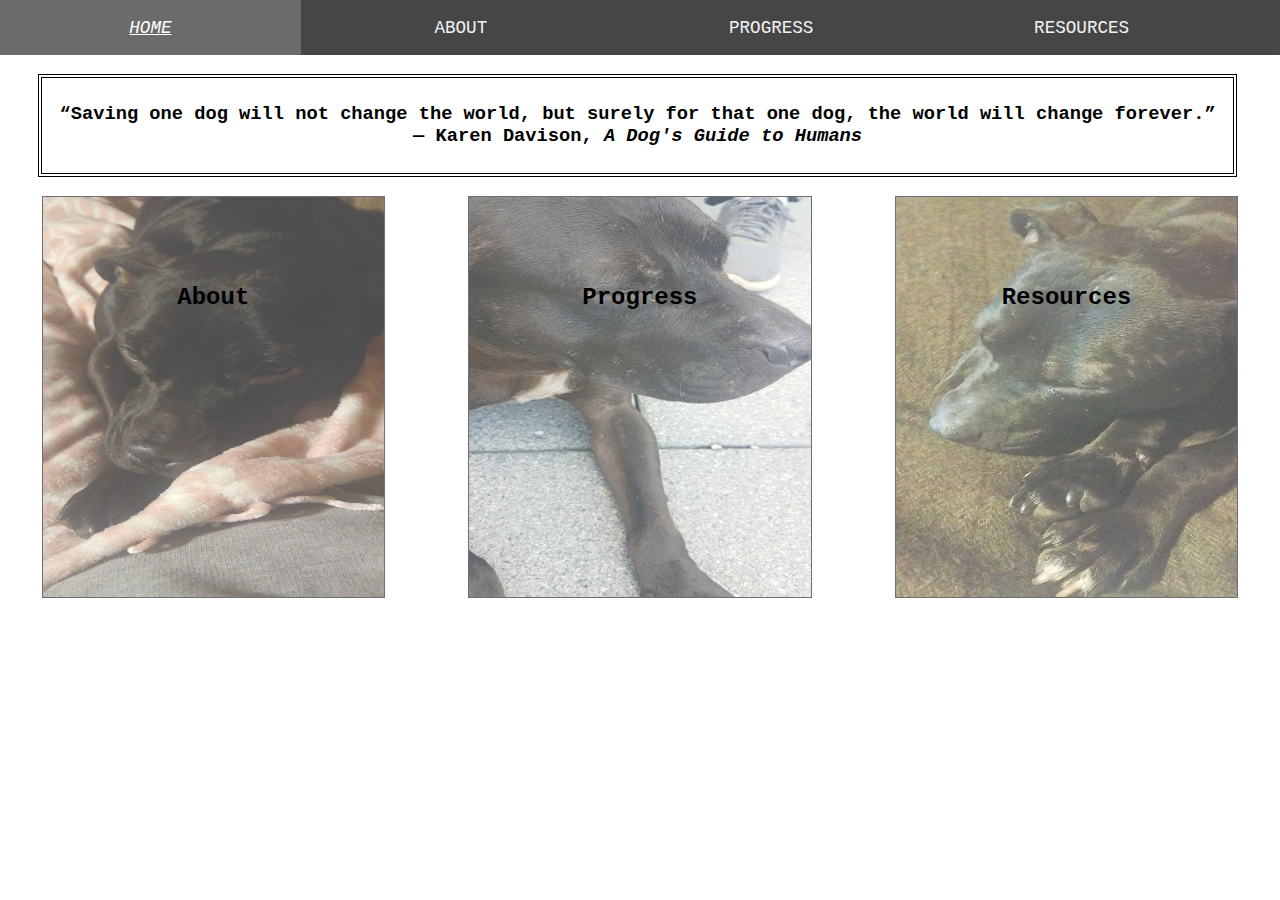
<file: index.html>
<!DOCTYPE html>
<html lang="en">
<head>
<meta charset="UTF-8">
<meta name="viewport" content="width=device-width, initial-scale=1">
<title>Meet Dakota</title>
    
<!-- Load an icon library to show a hamburger menu (bars) on small screens -->
<link rel="stylesheet" href="https://cdnjs.cloudflare.com/ajax/libs/font-awesome/5.15.3/css/all.min.css"/>
<link rel="stylesheet" href="styling/style.css">
    
<!-- Load favicon options -->
<link rel="icon" type="image/png" sizes="32x32" href="favicon/favicon-32x32.png">
<link rel="icon" type="image/png" sizes="16x16" href="favicon/favicon-16x16.png">
    
    <!-- Scripts -->
<script src="scripts/topnav.js"></script>
</head>
<body>

<nav class="topnav" id="nav">
    <a href="index.html" class="active">HOME</a>
    <a class="pageLink" href="about.html">ABOUT</a>
    <a class="pageLink" href="progress.html">PROGRESS</a>
    <a class="pageLink" href="resources.html">RESOURCES</a>
    
    <a href="#" class="barsIcon" onclick="toggleNav()"><i class="fa fa-bars"></i></a>
</nav>

<section class="homeSummary">
    <h3>
        <q>Saving one dog will not change the world, but surely for that one dog, the world will change forever.</q>
        <br> ― Karen Davison, <cite>A Dog's Guide to Humans</cite>
    </h3>
</section>
    
<section class="homeSection">
    <a href="about.html">
        <img src="images/home1.jpg" alt="Dakota sleeping with a blanket">
        <h2>About</h2>
    </a>
</section>
    
<section class="homeSection">
    <a href="progress.html">
        <img src="images/home2.jpg" alt="Dakota sunbathing">
        <h2>Progress</h2>
    </a>
</section>
    
<section class="homeSection">
    <a href="resources.html">
        <img src="images/home3.jpg" alt="Dakota sleeping">
        <h2>Resources</h2>
    </a>
</section>
    
</body>
</html>
</file>
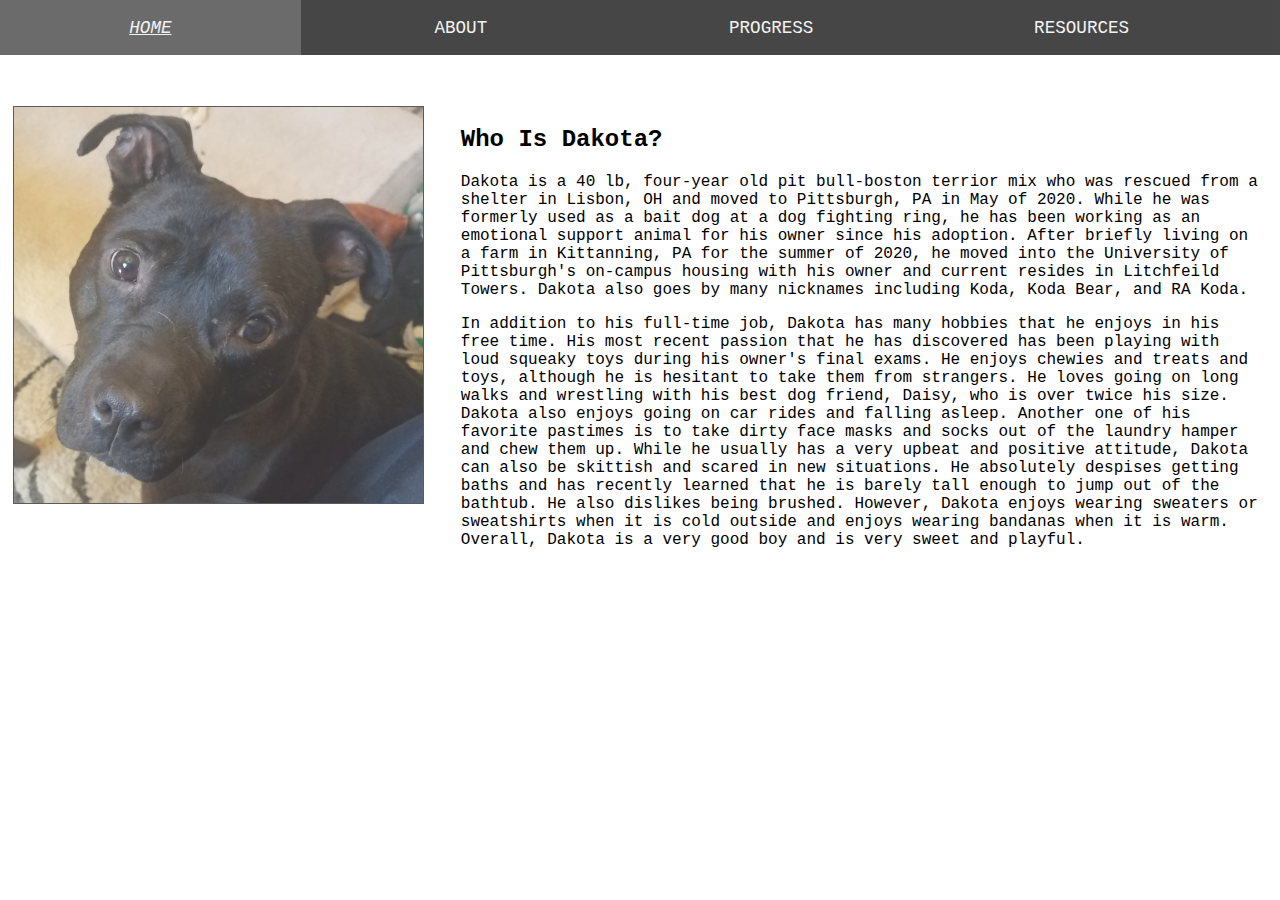
<file: about.html>
<!DOCTYPE html>
<html lang="en">
<head>
<meta charset="UTF-8">
<meta name="viewport" content="width=device-width, initial-scale=1">
<title>Meet Dakota | About</title>
    
<!-- Load an icon library to show a hamburger menu (bars) on small screens -->
<link rel="stylesheet" href="https://cdnjs.cloudflare.com/ajax/libs/font-awesome/5.15.3/css/all.min.css"/>
<link rel="stylesheet" href="styling/style.css">
    
<!-- Load favicon options -->
<link rel="icon" type="image/png" sizes="32x32" href="favicon/favicon-32x32.png">
<link rel="icon" type="image/png" sizes="16x16" href="favicon/favicon-16x16.png">
    
    <!-- Scripts -->
<script src="scripts/topnav.js"></script>
</head>
<body>

<nav class="topnav" id="nav">
    <a href="index.html">HOME</a>
    <a class="pageLink" href="about.html" class="active">ABOUT</a>
    <a class="pageLink" href="progress.html">PROGRESS</a>
    <a class="pageLink" href="resources.html">RESOURCES</a>
    
    <a href="#" class="barsIcon" onclick="toggleNav()"><i class="fa fa-bars"></i></a>
</nav>

<section class="aboutSection left">
    <img src="images/about1.jpg" alt="Dakota with puppy dog eyes">
    <div class="aboutContent">
        <h2>Who Is Dakota?</h2>
        <p>
            Dakota is a 40 lb, four-year old pit bull-boston terrior mix who was rescued from a shelter in Lisbon, OH and moved to Pittsburgh, PA in May of 2020. While he was formerly used as a bait dog at a dog fighting ring, he has been working as an emotional support animal for his owner since his adoption. After briefly living on a farm in Kittanning, PA for the summer of 2020, he moved into the University of Pittsburgh's on-campus housing with his owner and current resides in Litchfeild Towers. Dakota also goes by many nicknames including Koda, Koda Bear, and RA Koda.
        </p>
        <p>
            In addition to his full-time job, Dakota has many hobbies that he enjoys in his free time. His most recent passion that he has discovered has been playing with loud squeaky toys during his owner's final exams. He enjoys chewies and treats and toys, although he is hesitant to take them from strangers. He loves going on long walks and wrestling with his best dog friend, Daisy, who is over twice his size. Dakota also enjoys going on car rides and falling asleep. Another one of his favorite pastimes is to take dirty face masks and socks out of the laundry hamper and chew them up. While he usually has a very upbeat and positive attitude, Dakota can also be skittish and scared in new situations. He absolutely despises getting baths and has recently learned that he is barely tall enough to jump out of the bathtub. He also dislikes being brushed. However, Dakota enjoys wearing sweaters or sweatshirts when it is cold outside and enjoys wearing bandanas when it is warm. Overall, Dakota is a very good boy and is very sweet and playful.
        </p>
    </div>
</section>
</body>
</html>
</file>
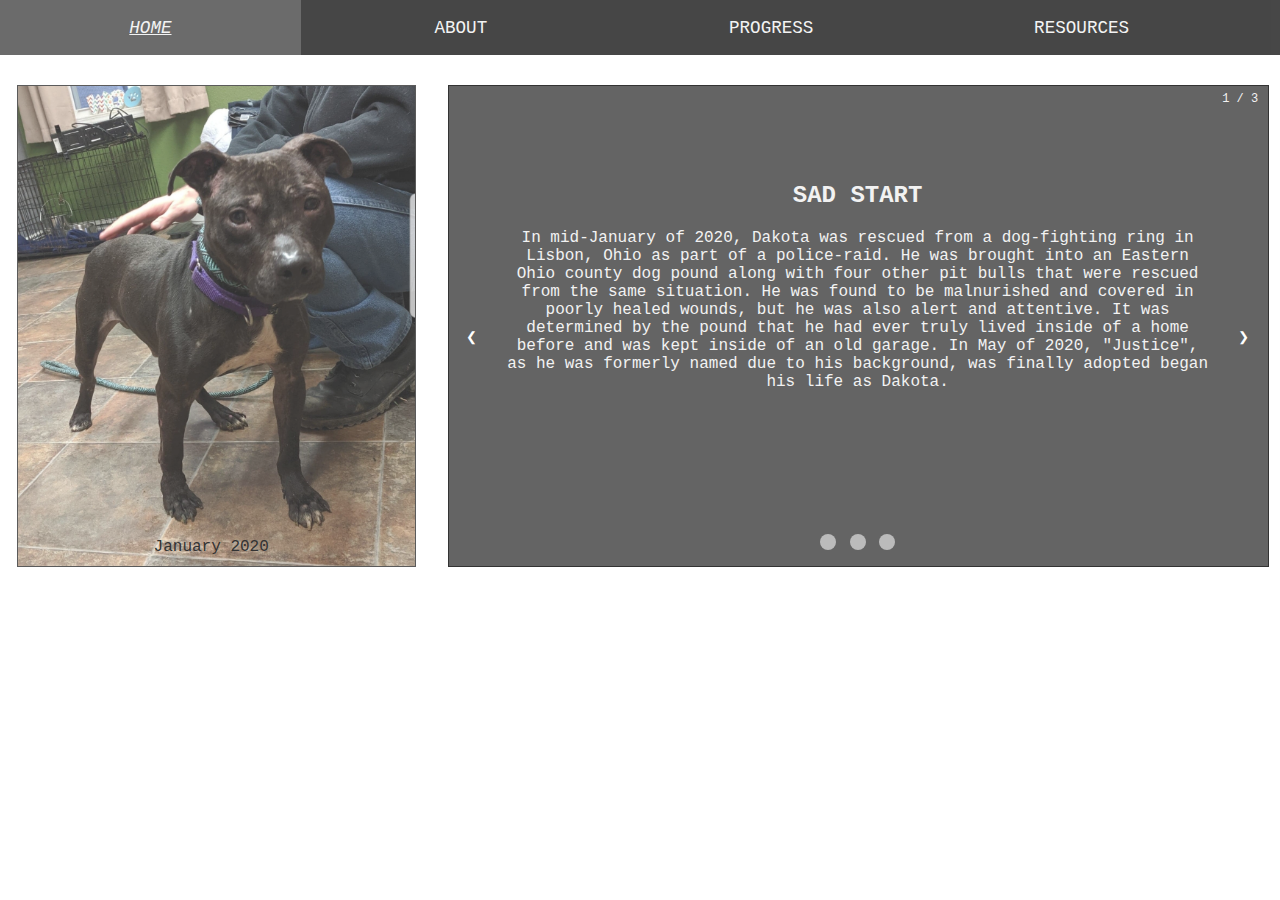
<file: progress.html>
<!DOCTYPE html>
<html lang="en">
<head>
<meta charset="UTF-8">
<meta name="viewport" content="width=device-width, initial-scale=1" >
<title>Meet Dakota | Progress</title>
    
<!-- Load an icon library to show a hamburger menu (bars) on small screens -->
<link rel="stylesheet" href="https://cdnjs.cloudflare.com/ajax/libs/font-awesome/5.15.3/css/all.min.css"/>
<link rel="stylesheet" href="styling/style.css">
    
<!-- Load favicon options -->
<link rel="icon" type="image/png" sizes="32x32" href="favicon/favicon-32x32.png">
<link rel="icon" type="image/png" sizes="16x16" href="favicon/favicon-16x16.png">
    
<!-- Scripts -->
<script src="scripts/topnav.js"></script>
<script src="scripts/carousel.js"></script>
</head>
<body onload="showImages()">

<nav class="topnav" id="nav">
    <a href="index.html">HOME</a>
    <a class="pageLink" href="about.html">ABOUT</a>
    <a class="pageLink" href="progress.html" class="active">PROGRESS</a>
    <a class="pageLink" href="resources.html">RESOURCES</a>
    
    <a href="#" class="barsIcon" onclick="toggleNav()"><i class="fa fa-bars"></i></a>
</nav>

<section class="progressSection">
    
    <!-- picture slideshow container -->
    <div class="progressImgContainer">

    <!-- images with number and caption text -->
        <div class="progressImgSlide fade">
            <img src="images/progress1.jpg" alt="Dakota when he arrived at the shelter" >
            <div class="imgCaption">January 2020</div>
        </div>

        <div class="progressImgSlide hidden fade">
            <img src="images/progress2.jpg" alt="Dakota on a boat with his owner" >
            <div class="imgCaption">July 2020</div>
        </div>

        <div class="progressImgSlide hidden fade">
            <img src="images/progress3.jpg" alt="Dakota celebrating with a party hat" >
            <div class="imgCaption">April 2021</div>
        </div>
    </div>
        
     <!-- content slideshow container -->
    <div class="progressContentContainer">

    <!-- images with number and caption text -->
        <div class="progressContentSlide fade">
            <div class="contentNumber">1 / 3</div>
            <div class="content dark" id="past"></div>
            <div class="contentCaption">
                <h2>SAD START</h2>
                <p>In mid-January of 2020, Dakota was rescued from a dog-fighting ring in Lisbon, Ohio as part of a police-raid. He was brought into an Eastern Ohio county dog pound along with four other pit bulls that were rescued from the same situation. He was found to be malnurished and covered in poorly healed wounds, but he was also alert and attentive. It was determined by the pound that he had ever truly lived inside of a home before and was kept inside of an old garage. In May of 2020, "Justice", as he was formerly named  due to his background, was finally adopted began his life as Dakota.</p>
            </div>
        </div>

        <div class="progressContentSlide hidden fade">
            <div class="contentNumber">2 / 3</div>
            <div class="content medium" id="present"></div>
            <div class="contentCaption">
                <h2>CURRENTLY CONTENT</h2>
                <p>After Dakota's adoption, he slowly became more accustomed to traditional life. His first hurdle that he learned to overcome was learning how to use stairs, and as he became more comfortable, this eventually lead to him learning other things such as learning how to jump on the couch and learning how to jump out of the bathtub. His biggest challenge by far while acclimating was learning how to socialize with other animals and people. While he struggled at first, he was able to overcome his anxiety surrounding other dogs and meeting new people. Overall, he has made tremendous progress and has made many, many friends along the way - with and without fur.</p>
            </div>
        </div>

        <div class="progressContentSlide hidden fade">
            <div class="contentNumber">3 / 3</div>
            <div class="content light"></div>
            <div class="contentCaption">
                <h2>FULFILLING FUTURE</h2>
                <p>In addition to adjusting to home life well, Dakota was also able to successfully step into his role as an Emotional Support Animal. Since receiving his job, Dakota has been able to identify and react to the emotions of others, especially his owner. He has also transitioned from being painfully shy to being a social butterfly. While he is still hesitant about other dogs, he has become more comfortable with people and will walk up to strangers in the hopes of receiving attention. Having a job has been an important part of Dakota's rehibilitaion journey and has helped him step outside of him comfort zone and experience more in life.</p>
            </div>
        </div>

        <!-- next and previous buttons -->
        <a class="prevBtn" onclick="plusSlides(-1)">&#10094;</a>
        <a class="nextBtn" onclick="plusSlides(1)">&#10095;</a>
        
        <br>
        
        <!-- dots/circle navigation -->
        <div class="dotsContainer">
            <span class="dot" onclick="currentSlide(1)"></span>
            <span class="dot" onclick="currentSlide(2)"></span>
            <span class="dot" onclick="currentSlide(3)"></span>
        </div>
    </div>
</section>
    
</body>
</html>
</file>
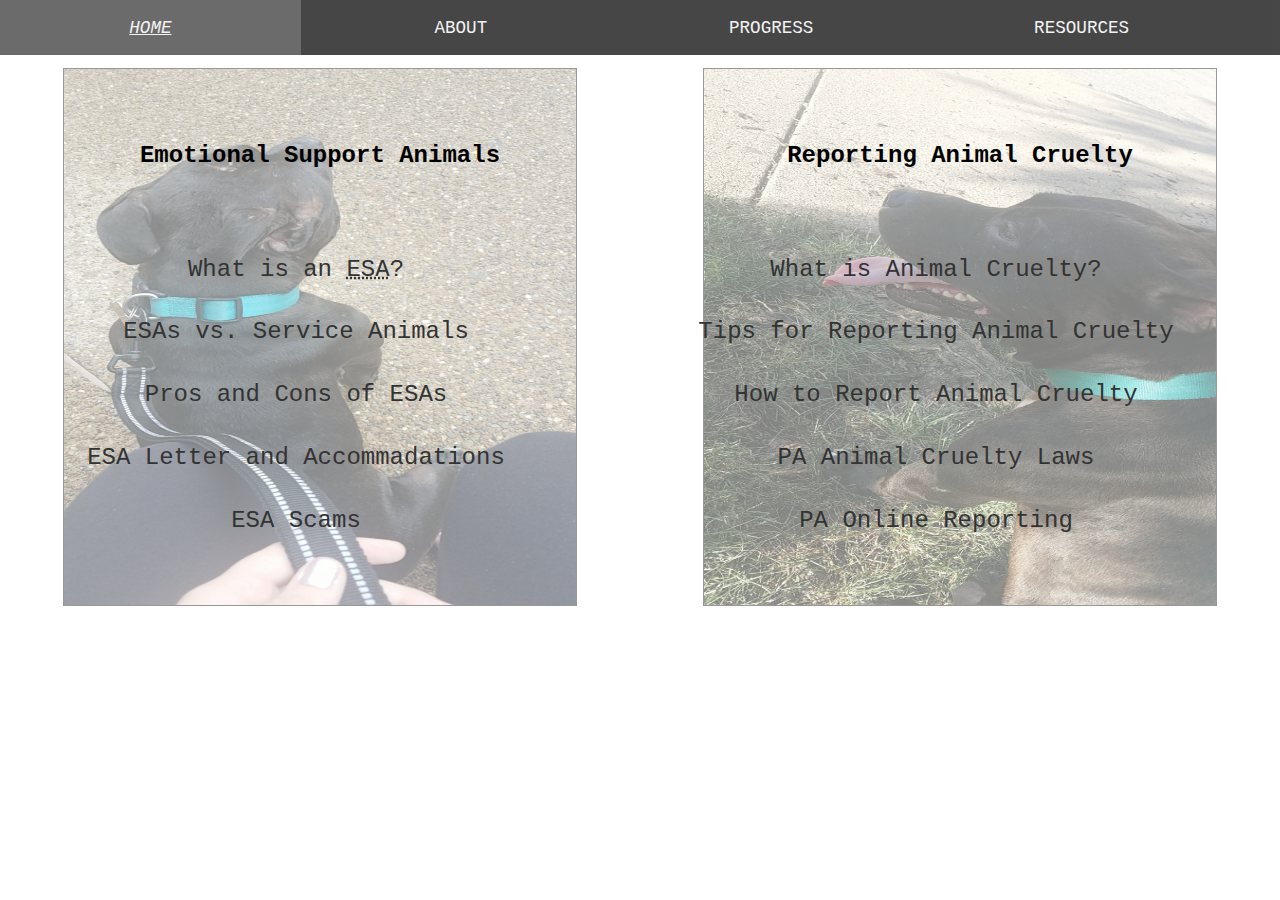
<file: resources.html>
<!DOCTYPE html>
<html lang="en">
<head>
<meta charset="UTF-8">
<meta name="viewport" content="width=device-width, initial-scale=1">
<title>Meet Dakota | Resources</title>
    
<!-- Load an icon library to show a hamburger menu (bars) on small screens -->
<link rel="stylesheet" href="https://cdnjs.cloudflare.com/ajax/libs/font-awesome/5.15.3/css/all.min.css"/>
<link rel="stylesheet" href="styling/style.css">
    
<!-- Load favicon options -->
<link rel="icon" type="image/png" sizes="32x32" href="favicon/favicon-32x32.png">
<link rel="icon" type="image/png" sizes="16x16" href="favicon/favicon-16x16.png">
    
    <!-- Scripts -->
<script src="scripts/topnav.js"></script>
</head>
<body>

<nav class="topnav" id="nav">
    <a href="index.html">HOME</a>
    <a class="pageLink" href="about.html">ABOUT</a>
    <a class="pageLink" href="progress.html">PROGRESS</a>
    <a class="pageLink" href="resources.html" class="active">RESOURCES</a>
    
    <a href="#" class="barsIcon" onclick="toggleNav()"><i class="fa fa-bars"></i></a>
</nav>
    
<section class="resourceSection">
    <img src="images/resources1.jpg" alt="Dakota on a leash">
    <h2>Emotional Support Animals</h2>
    <ul>
        <li><a href="https://www.verywellmind.com/what-is-an-emotional-support-animal-4171479" target="_blank">What is an <abbr title="Emotional Support Animal">ESA</abbr>?</a></li>
        <li><a href="https://www.caninejournal.com/service-dog-vs-therapy-dog-vs-emotional-support-dogs/#:~:text=What's%20The%20Difference%20Between%20Service,seizure%20disorders%2C%20diabetes%2C%20etc.&text=An%20emotional%20support%20animal%20(ESA,with%20therapeutic%20benefits%20through%20companionship." target="_blank">ESAs vs. Service Animals</a></li>
        <li><a href="https://mishipets.com/emotional-support-dog/" target="_blank">Pros and Cons of ESAs</a></li>
        <li><a href="https://usserviceanimals.org/blog/how-to-get-esa-letter/" target="_blank">ESA Letter and Accommadations</a></li>
        <li><a href="https://www.psychologytoday.com/us/blog/animals-and-us/201406/service-animal-scams-growing-problem" target="_blank">ESA Scams</a></li>
    </ul>
</section>
    
<section class="resourceSection">
    <img src="images/resources2.jpg" alt="Dakota with his tongue out">
    <h2>Reporting Animal Cruelty</h2>
    <ul>
        <li><a href="https://www.humanesociety.org/resources/animal-cruelty-and-neglect-faq" target="_blank">What is Animal Cruelty?</a></li>
        <li><a href="https://www.aspcapro.org/resource/8-tips-reporting-animal-cruelty" target="_blank">Tips for Reporting Animal Cruelty</a></li>
        <li><a href="https://www.aspca.org/take-action/report-animal-cruelty" target="_blank">How to Report Animal Cruelty</a></li>
        <li><a href="https://www.animallaw.info/statute/pa-cruelty-consolidated-cruelty-statutes" target="_blank">PA Animal Cruelty Laws</a></li>
        <li><a href="https://www.pspca.org/cruelty#:~:text=Call%20866%2D601%2D7722%20or,form%20to%20report%20animal%20cruelty." target="_blank">PA Online Reporting</a></li>
    </ul>
</section>
    
</body>
</html>
</file>
<file: styling/style.css>
@charset "utf-8";

/********** GLOBAL STYLING **********/

body {
    margin: 0;
    font-family: 'Courier New', monospace;
}

img {
    border: 0.0625em solid #333333;
}

.light {
    background-color: #8b8b8b;
}
    
.medium {
    background-color: #787878;
}
    
.dark {
    background-color: #646464;
}





/********** NAVIGATION **********/

.topnav {
    text-align: left;
    background-color: #333333;
    opacity: 90%;
    overflow: hidden;
}

.topnav a {
    display: inline-block;
    color: #f2f2f2;
    text-align: center;
    width: 23.5%;
    padding: 1.0em 0;
    text-decoration: none;
    font-size: 1.1em;
}

.topnav a:hover {
	background-color: #5B5B5B;
    font-style: italic;
    text-decoration: underline;
}

.topnav a.active {
    font-style: italic;
    text-decoration: underline;
    color: #ffffff;
}

.topnav .barsIcon {
    display: none;
} 

@media screen and (max-width: 600px) {
  .topnav a:not(:first-child){
	  display: none;
   }
    
  .topnav .pageLink {
      width: 100%;
      border-top: 0.1em solid white;
   }

  .topnav a.barsIcon {
    float: right;
    display: block;
  }

  .topnav.responsive {
	  position: relative;
  }

  .topnav.responsive .barsIcon {
    position: absolute;
    right: 0;
    top: 0;
    text-align: center;
  }

  .topnav.responsive a {
    float: none;
    display: block;
    text-align: left;
  }
    

  .topnav a.active {
    font-style: normal;
    text-decoration: none;
  }
}





/********** HOME PAGE **********/

.homeSummary {
    width: 92%;
    margin: 1.5% 3%;
    padding: 0.5%;
    text-align: center;
    border: 0.25em double black;
}

.homeSection {
    width: 33.33%;
    text-align: center;
    position: relative;
    float: left;
}

.homeSection a,
.homeSection a:visited {
    color: black;
}

.homeSection img {
    height: 25.0em;
    width: 80%;
    opacity: 70%;
}

.homeSection img:hover {
    opacity: 50%;
}

.homeSection h2 {
    position: absolute;
    transform: translate(-50%, -50%);
    top: 20%;
    left: 50%;
}

@media screen and (max-width: 600px) {
  .homeSection {
      width: 100%;
      margin: 0.5% 0%;
   }
    
    .homeSection img {
        width: 90%;
        height: 12.0em;
    }
}





/********** ABOUT PAGE **********/

.aboutSection {
    clear: both;
    width: 100%;
    margin: 3% 0% 3% 0%;
}

.aboutSection img {
    float: left;
    width: 32%;
    opacity: 0.8;
    margin: 1%;
    height: 100%;
}

.aboutSection .aboutContent {
    float: right;
    width: 63%;
    margin: 1%;
}

@media screen and (max-width: 600px) {
    .aboutSection img {
        clear: both;
        width: 97%;
    }

    .aboutSection .aboutContent {
        clear: both;
        width: 97%;
    }
}





/********** PROGRESS PAGE **********/

.progressSection {
    clear: both;
    width: 100%;
    margin: 2% 0;
}

.progressImgContainer {
    float: left;
    width: 31%;
    position: relative;
    margin: 0 1%;
}

.progressContentContainer {
    float: right;
    width: 64%;
    position: relative;
    margin: 0 1%;
}

.progressImgSlide.hidden,
.progressContentSlide.hidden {
  display: none;
}

.progressImgSlide img {
    width: 100%;
    opacity: 0.8;
    margin: 1%;
    height: 30.0em;
}

.progressContentSlide .content {
    margin-top: 0.25em;
    width: 100%;
    height: 30.0em;
    border: 0.0625em solid #333333;
}

.progressImgSlide .imgCaption {
  color: #333333;
  font-size: 1.0em;
  position: absolute;
  bottom: 4%;
  width: 100%;
  text-align: center;
}

.progressContentSlide .contentCaption {
    color: #f2f2f2;
    font-size: 1.0em;
    position: absolute;
    top: 5%;
    text-align: center;
    padding: 3.5em 3.5em;
}

.progressContentSlide .contentNumber {
    color: #f2f2f2;
    font-size: 0.75em;
    padding: 0.5em 0.75em;
    position: absolute;
    top: 1%;
    right: 0;
    z-index: 1;
}

.progressContentContainer .prevBtn,
.progressContentContainer .nextBtn {
  cursor: pointer;
  position: absolute;
  top: 50%;
  width: auto;
  margin-top: -1.375em;
  padding: 1.0em;
  color: white;
  font-weight: bold;
  font-size: 1.125em;
  transition: 0.6s ease;
  border-radius: 0 0.25em 0.25em 0;
  user-select: none;
}

.progressContentContainer .nextBtn {
  right: 0;
  border-radius: 0.25em 0 0 0.25em;
}

.progressContentContainer .prevBtn:hover,
.progressContentContainer .nextBtn:hover {
  background-color: rgba(0,0,0,0.8);
}

.progressContentContainer .dotsContainer {
    text-align: center;
    width: 100%;
    position: absolute;
    bottom: 6%;
}

.progressContentContainer .dot {
  cursor: pointer;
  height: 1.0em;
  width: 1.0em;
  margin: 0 0.13em;
  background-color: #bbb;
  border-radius: 50%;
  display: inline-block;
  transition: background-color 0.6s ease;
}

.progressContentContainer .active,
.progressContentContainer .dot:hover {
  background-color: #ececec;
}

.progressImgSlide.fade,
.progressContentSlide.fade {
  -webkit-animation-name: fade;
  -webkit-animation-duration: 1.5s;
  animation-name: fade;
  animation-duration: 1.5s;
}

@-webkit-keyframes fade {
  from {opacity: .4}
  to {opacity: 1}
}

@keyframes fade {
  from {opacity: .4}
  to {opacity: 1}
}


@media screen and (max-width: 600px) {
    .progressImgContainer {
        clear: both;
        width: 97%;
        position: relative;
        margin: 0 1%;
    }

    .progressContentContainer {
        clear: both;
        width: 97%;
        position: relative;
        margin: 0 1%;
    }
    
    .progressContentSlide .contentCaption {
        font-size: 0.9em;
        top: 1%;
    }
    
    .progressContentSlide .content {
        height: 40.0em;
    }

}





/********** RESOURCES PAGE **********/

.resourceSection {
    margin-top: 1%;
    width: 50%;
    text-align: center;
    position: relative;
    float: left;
}

.resourceSection img {
    width: 80%;
    opacity: 50%;
    height: 33.5em;
}

.resourceSection h2 {
    margin-left: 10%;
    width: 80%;
    position: absolute;
    top: 10%;
}

.resourceSection ul {
    list-style-type: none;
    position: absolute;
    top: 25%;
    display: table;
    width: 80%;
}

.resourceSection li {
    display: block;
    margin: 7% auto;
}

.resourceSection a {
    color: #333333;
    text-align: center;
    text-decoration: none;
    font-size: 1.5em;
}

.resourceSection a:hover {
    font-style: italic;
    text-decoration: underline;
}

.resourceSection a.active {
    font-style: italic;
    text-decoration: underline;
    color: #333333;
}

@media screen and (max-width: 600px) {
    .resourceSection {
        margin-top: 3%;
        width: 100%;
    }   
}
</file>
